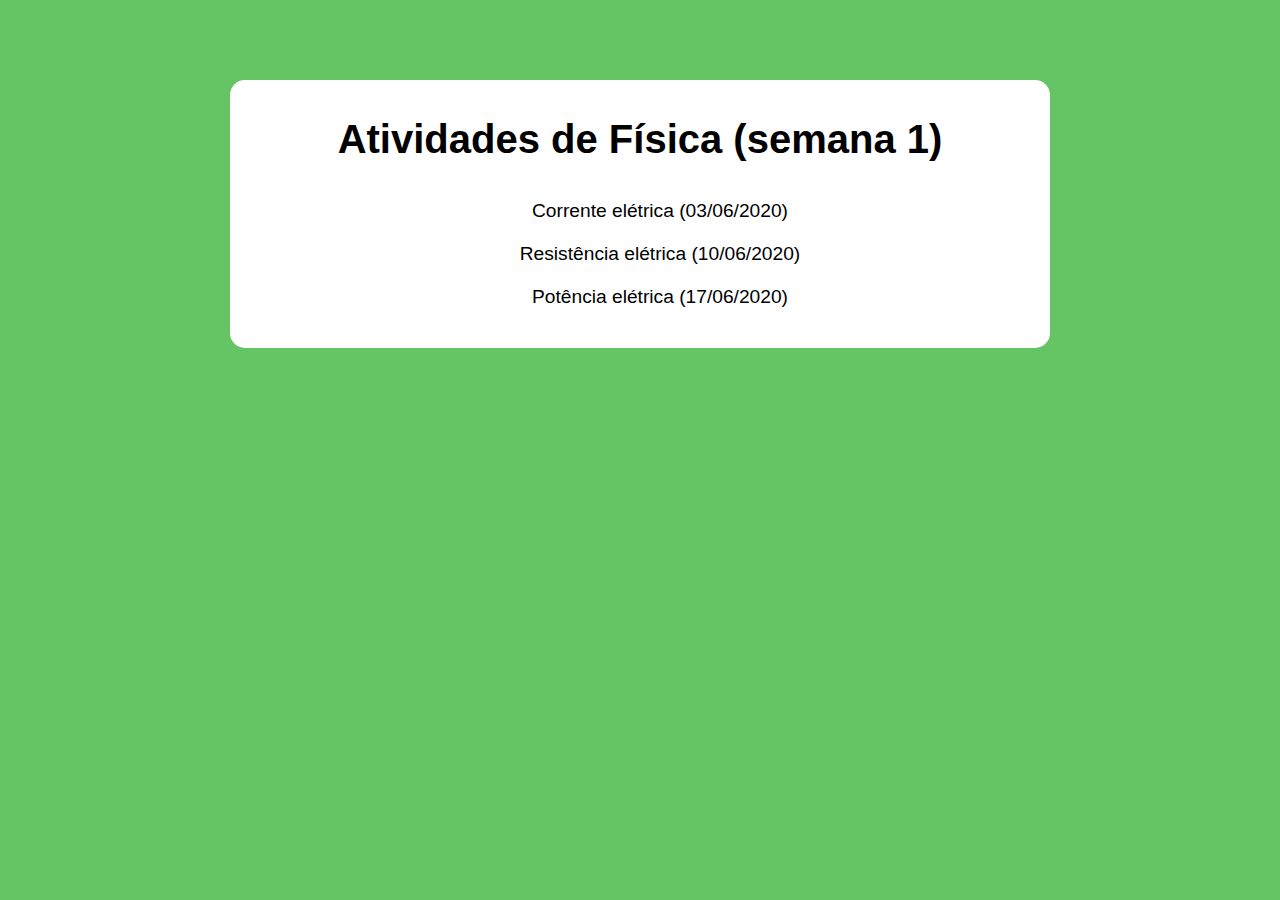
<file: index.html>
<!DOCTYPE html>
<html lang="pt-br">
<head>
    <meta charset="UTF-8">
    <meta name="viewport" content="width=device-width, initial-scale=1.0">
    <title>Atividades de física (semana 1)</title>
    <link rel="stylesheet" href="estilo/style.css">
</head>
<body>
    <main>
        <h1>Atividades de Física (semana 1)</h1>
        <ul>
            <li><a href="./corrente.html">Corrente elétrica (03/06/2020)</a></li>
            <li><a href="./resistencia.html">Resistência elétrica (10/06/2020)</a></li>
            <li><a href="./potencia.html">Potência elétrica (17/06/2020)</a></li>
        </ul>
    </main>
</body>
</html>
</file>
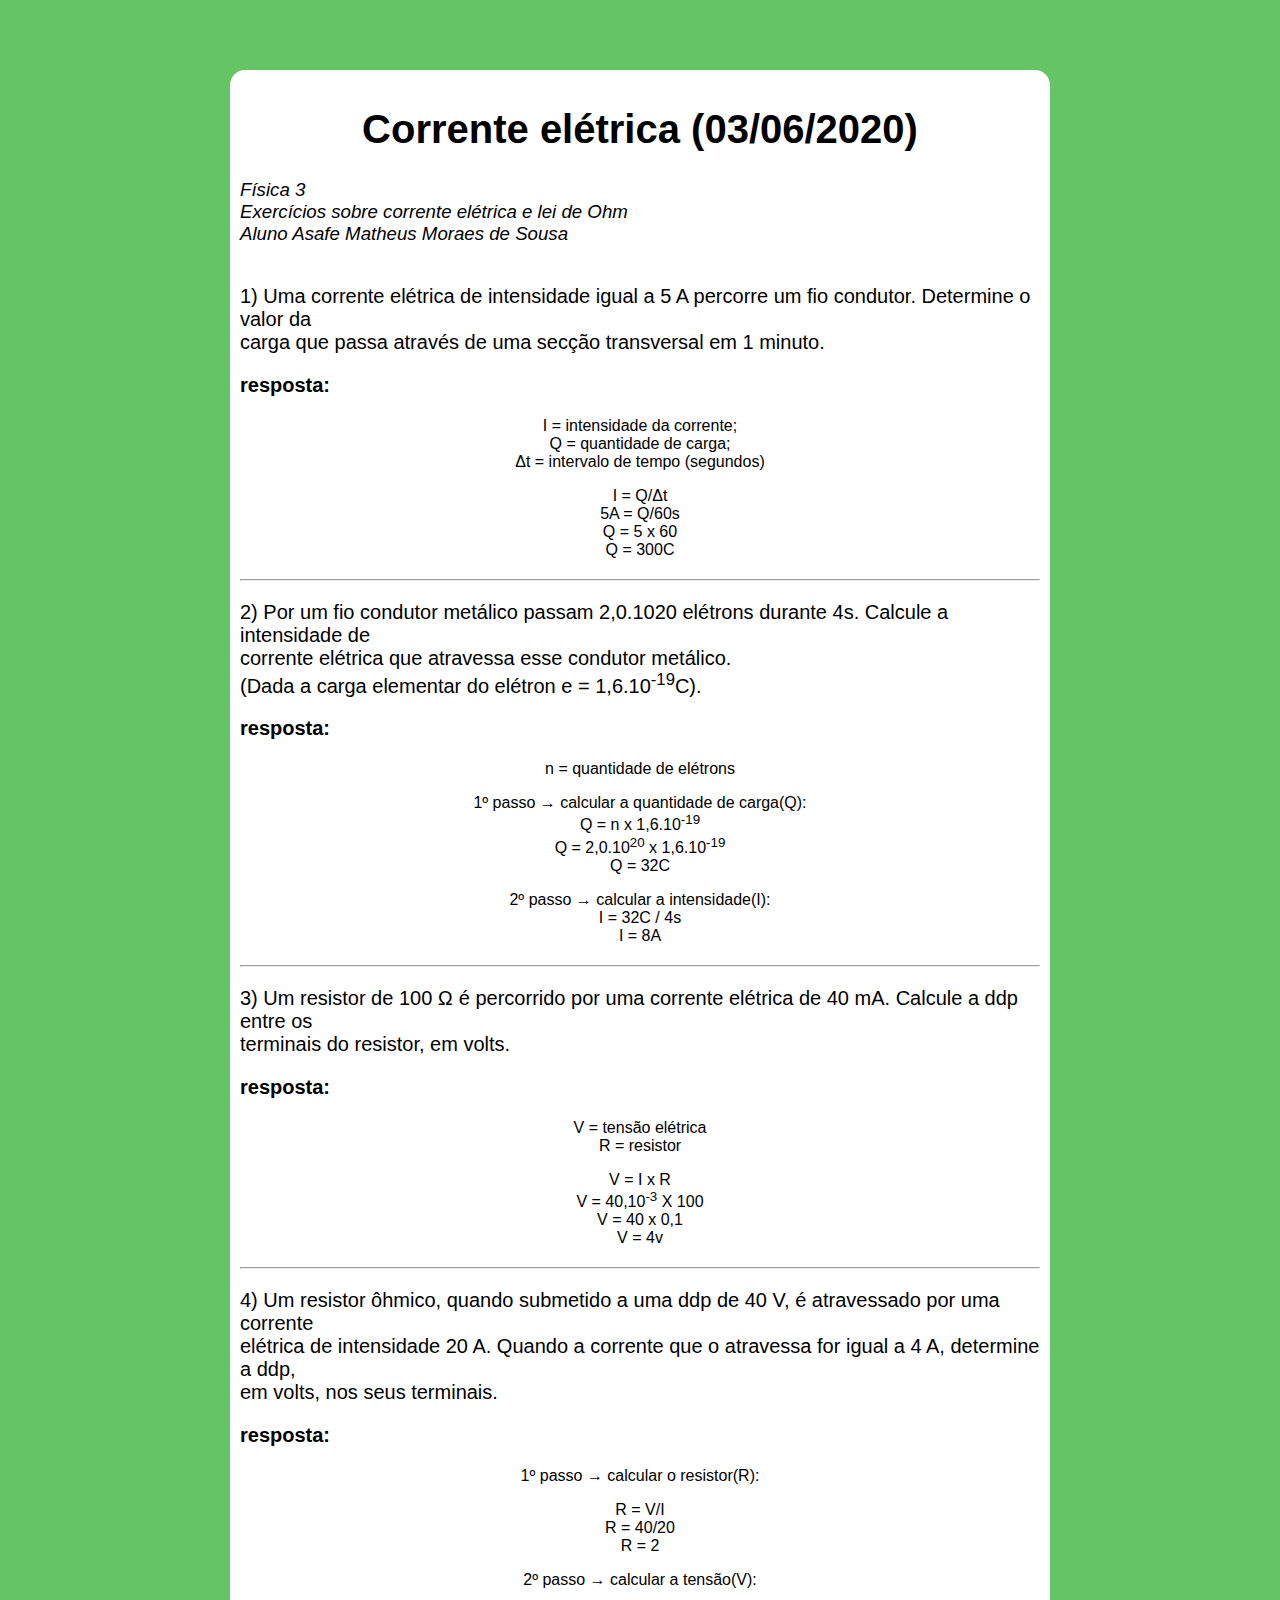
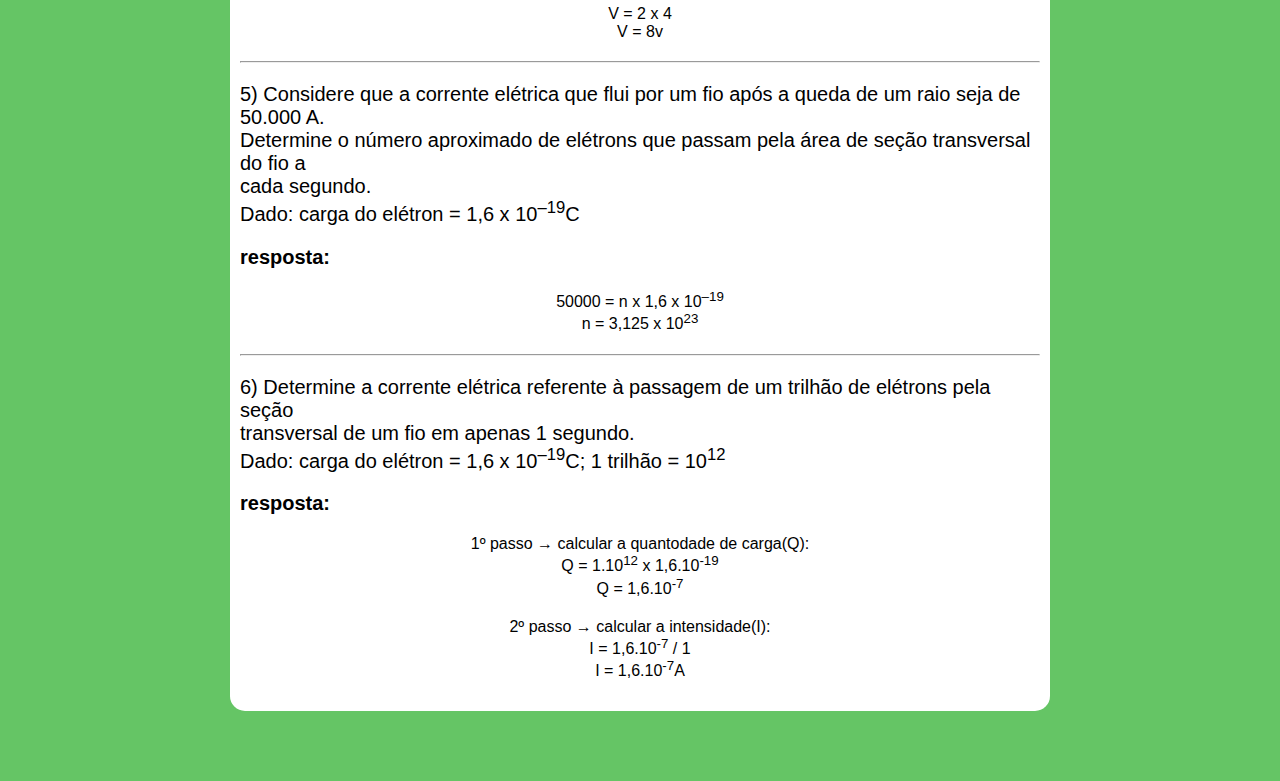
<file: corrente.html>
<!DOCTYPE html>
<html lang="pt-br">

<head>
    <meta charset="UTF-8">
    <meta name="viewport" content="width=device-width, initial-scale=1.0">
    <title>Corrente elétrica (03/06/2020)</title>
    <link rel="stylesheet" href="estilo/style1.css">
</head>

<body>
    <main>
        <header>
            <h1>Corrente elétrica (03/06/2020)</h1>
            <p class="cabeça">
                Física 3 <br>
                Exercícios sobre corrente elétrica e lei de Ohm <br>
                Aluno Asafe Matheus Moraes de Sousa <br>
            </p>
        </header>
        <!--Questão 1-->
        <article>
            <p class="questao">
                1) Uma corrente elétrica de intensidade igual a 5 A percorre um fio condutor. Determine o valor da <br>
                carga que passa através de uma secção transversal em 1 minuto.
            </p>
            <p class="paragrafo-de-resposta">
                <strong>resposta: </strong>
            <div>
                <p class="resp">
                    I = intensidade da corrente; <br>
                    Q = quantidade de carga; <br>
                    &Delta;t = intervalo de tempo (segundos)
                </p>
                <p class="resp">
                    I = Q/&Delta;t <br>
                    5A = Q/60s <br>
                    Q = 5 x 60 <br>
                    Q = 300C
                </p>
            </div>
            </p>
        </article>
        <hr>

        <!--Questão 2-->
        <article>
            <p class="questao">
                2) Por um fio condutor metálico passam 2,0.1020 elétrons durante 4s. Calcule a intensidade de <br>
                corrente elétrica que atravessa esse condutor metálico. <br>
                (Dada a carga elementar do elétron e = 1,6.10<sup>-19</sup>C).
            </p>
            <p class="paragrafo-de-resposta">
                <strong>resposta: </strong>
            <div>
                <p class="resp">
                    n = quantidade de elétrons
                </p>
                <p class="resp">
                <p class="resp">1º passo &rightarrow; calcular a quantidade de carga(Q): <br>
                    Q = n x 1,6.10<sup>-19</sup> <br>
                    Q = 2,0.10<sup>20</sup> x 1,6.10<sup>-19</sup> <br>
                    Q = 32C <br></p>

                <p class="resp">2º passo &rightarrow; calcular a intensidade(I): <br>
                    I = 32C / 4s <br>
                    I = 8A</p>
                </p>
            </div>
            </p>
        </article>
        <hr>
        <!--Questão 3-->
        <article>
            <p class="questao">
                3) Um resistor de 100 Ω é percorrido por uma corrente elétrica de 40 mA. Calcule a ddp entre os <br>
                terminais do resistor, em volts.
            </p>
            <p class="paragrafo-de-resposta">
                <strong>resposta: </strong>
            <div>
                <p class="resp">
                    V = tensão elétrica <br>
                    R = resistor
                </p>
                <p class="resp">
                    V = I x R <br>
                    V = 40,10<sup>-3</sup> X 100 <br>
                    V = 40 x 0,1 <br>
                    V = 4v
                </p>
            </div>
            </p>
        </article>
        <hr>
        <!--Questão 4-->
        <article>
            <p class="questao">
                4) Um resistor ôhmico, quando submetido a uma ddp de 40 V, é atravessado por uma corrente <br>
                elétrica de intensidade 20 A. Quando a corrente que o atravessa for igual a 4 A, determine a ddp, <br>
                em volts, nos seus terminais.
            </p>
            <p class="paragrafo-de-resposta">
                <strong>resposta: </strong>
            <div>
                <p class="resp">1º passo &rightarrow; calcular o resistor(R): <br>
                <p class="resp">
                    R = V/I <br>
                    R = 40/20 <br>
                    R = 2
                </p>
                <p class="resp">2º passo &rightarrow; calcular a tensão(V): <br>
                <p class="resp">
                    V = 2 x 4 <br>
                    V = 8v
                </p>
            </div>
            </p>
        </article>
        <hr>
        <!--Questão 5-->
        <article>
            <p class="questao">
                5) Considere que a corrente elétrica que flui por um fio após a queda de um raio seja de 50.000 A. <br>
                Determine o número aproximado de elétrons que passam pela área de seção transversal do fio a <br>
                cada segundo. <br>
                Dado: carga do elétron = 1,6 x 10<sup>–19</sup>C
            </p>
            <p class="paragrafo-de-resposta">
                <strong>resposta: </strong>
            <div>
                <p class="resp">
                    50000 = n x 1,6 x 10<sup>–19</sup> <br>
                    n = 3,125 x 10<sup>23</sup>
                </p>
            </div>
            </p>
        </article>
        <hr>
        <!--Questão 6-->
        <article>
            <p class="questao">
                6) Determine a corrente elétrica referente à passagem de um trilhão de elétrons pela seção <br>
                transversal de um fio em apenas 1 segundo. <br>
                Dado: carga do elétron = 1,6 x 10<sup>–19</sup>C; 1 trilhão = 10<sup>12</sup>
            </p>
            <p class="paragrafo-de-resposta">
                <strong>resposta: </strong>
            <div>
                <p>
                <p class="resp">1º passo &rightarrow; calcular a quantodade de carga(Q): <br>
                    Q = 1.10<sup>12</sup> x 1,6.10<sup>-19</sup> <br>
                    Q = 1,6.10<sup>-7</sup>
                </p>
                <p>
                <p class="resp">2º passo &rightarrow; calcular a intensidade(I): <br>
                    I = 1,6.10<sup>-7</sup> / 1 <br>
                    I = 1,6.10<sup>-7</sup>A
                </p>
            </div>
            </p>
        </article>
    </main>
</body>

</html>
</file>
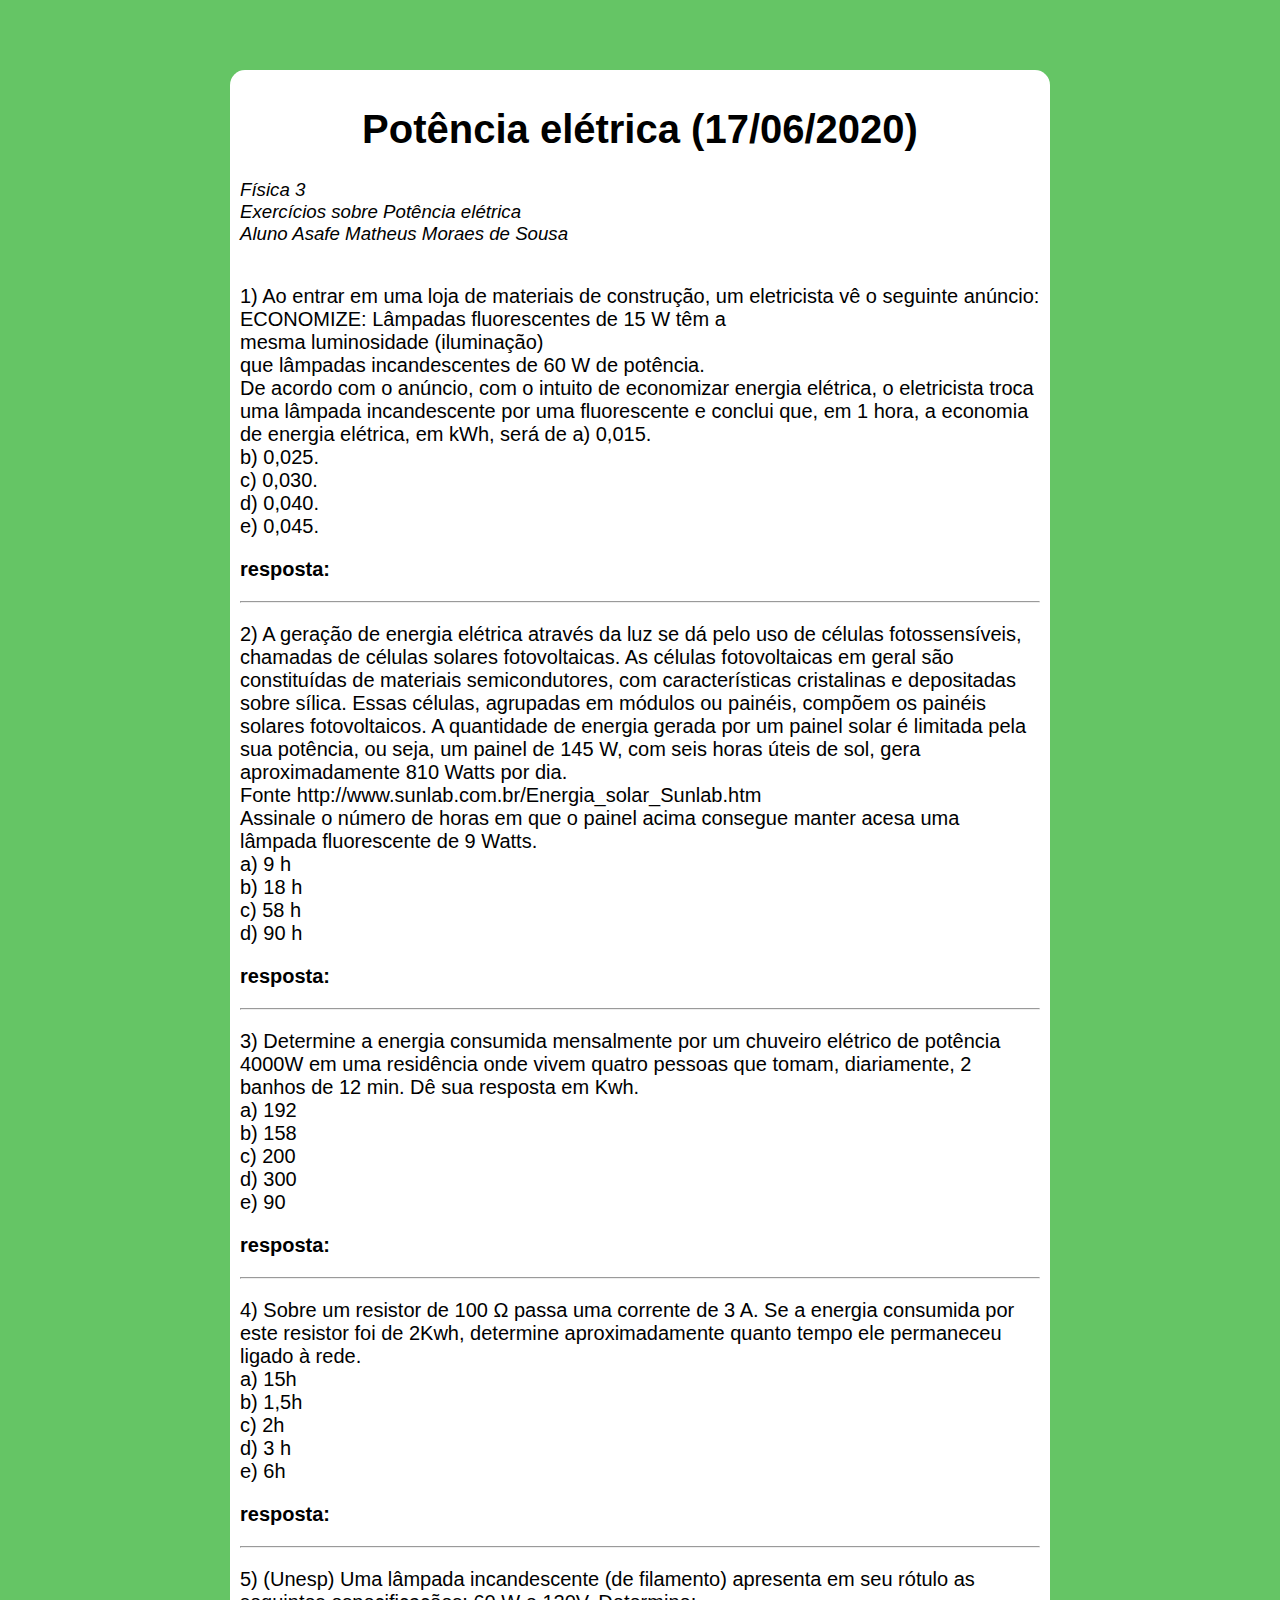
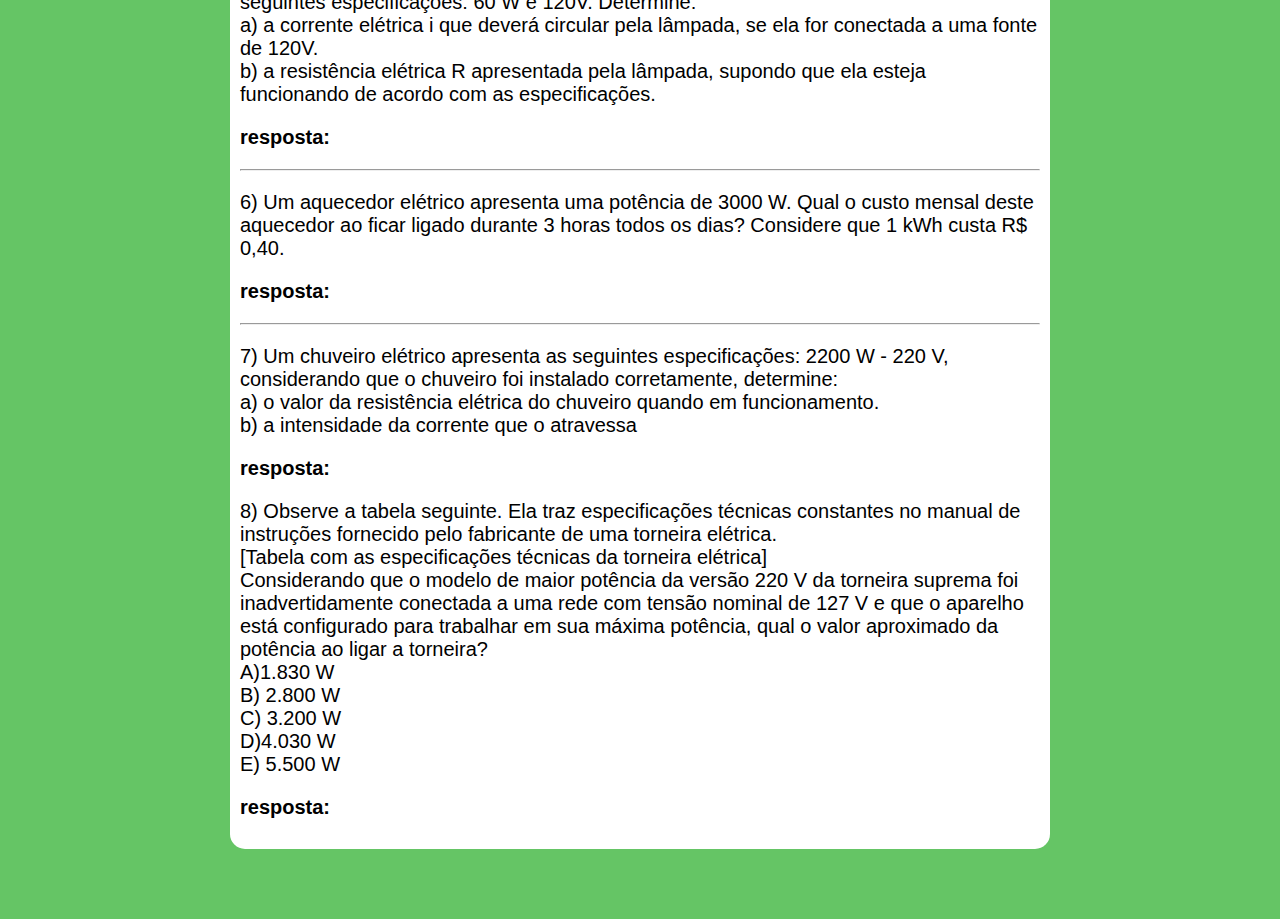
<file: potencia.html>
<!DOCTYPE html>
<html lang="pt-br">

<head>
    <meta charset="UTF-8">
    <meta name="viewport" content="width=device-width, initial-scale=1.0">
    <title>Potência elétrica (17/06/2020)</title>
    <link rel="stylesheet" href="estilo/style1.css">
</head>

<body>
    <main>
        <header>
            <h1>Potência elétrica (17/06/2020)</h1>
            <p class="cabeça">
                Física 3 <br>
                Exercícios sobre Potência elétrica <br>
                Aluno Asafe Matheus Moraes de Sousa <br>
            </p>
        </header>
        <!--Questão 1-->
        <article>
            <p class="questao">
                1) Ao entrar em uma loja de materiais de construção, um
                eletricista vê o seguinte anúncio: <br>
                ECONOMIZE: Lâmpadas fluorescentes de 15 W têm a <br>
                mesma luminosidade (iluminação) <br>
                que lâmpadas incandescentes de 60 W de potência. <br>
                De acordo com o anúncio, com o intuito de economizar
                energia elétrica, o eletricista troca uma lâmpada
                incandescente por uma fluorescente e conclui que, em 1
                hora, a economia de energia elétrica, em kWh, será de
                a) 0,015. <br>
                b) 0,025. <br>
                c) 0,030. <br>
                d) 0,040. <br>
                e) 0,045.
            </p>
            <p class="paragrafo-de-resposta">
                <strong>resposta: </strong>
            <p class="resp">
            </p>
            </p>
        </article>
        <hr>

        <!--Questão 2-->
        <article>
            <p class="questao">
                2) A geração de energia elétrica através da luz se dá pelo uso
                de células fotossensíveis, chamadas de células solares
                fotovoltaicas. As células fotovoltaicas em geral são
                constituídas de materiais semicondutores, com
                características cristalinas e depositadas sobre sílica. Essas
                células, agrupadas em módulos ou painéis, compõem os
                painéis solares fotovoltaicos. A quantidade de energia
                gerada por um painel solar é limitada pela sua potência, ou
                seja, um painel de 145 W, com seis horas úteis de sol, gera
                aproximadamente 810 Watts por dia. <br>
                Fonte
                http://www.sunlab.com.br/Energia_solar_Sunlab.htm <br>
                Assinale o número de horas em que o painel acima
                consegue manter acesa uma lâmpada fluorescente de 9
                Watts. <br>
                a) 9 h <br>
                b) 18 h <br>
                c) 58 h <br>
                d) 90 h

            </p>
            <p class="paragrafo-de-resposta">
                <strong>resposta: </strong>
            <p class="resp">
            </p>
            </p>
        </article>
        <hr>
        <!--Questão 3-->
        <article>
            <p class="questao">
                3) Determine a energia consumida mensalmente por um
                chuveiro elétrico de potência 4000W em uma residência
                onde vivem quatro pessoas que tomam, diariamente, 2
                banhos de 12 min. Dê sua resposta em Kwh. <br>
                a) 192 <br>
                b) 158 <br>
                c) 200 <br>
                d) 300 <br>
                e) 90
            </p>
            <p class="paragrafo-de-resposta">
                <strong>resposta: </strong>
            <p class="resp">
            </p>
            </p>
        </article>
        <hr>
        <!--Questão 4-->
        <article>
            <p class="questao">
                4) Sobre um resistor de 100 Ω passa uma corrente de 3 A.
                Se a energia consumida por este resistor foi de 2Kwh,
                determine aproximadamente quanto tempo ele
                permaneceu ligado à rede. <br>
                a) 15h <br>
                b) 1,5h <br>
                c) 2h <br>
                d) 3 h <br>
                e) 6h

            </p>
            <p class="paragrafo-de-resposta">
                <strong>resposta: </strong>
            <p class="resp">
            </p>
            </p>
        </article>
        <hr>
        <!--Questão 5-->
        <article>
            <p class="questao">
                5) (Unesp) Uma lâmpada incandescente (de filamento)
                apresenta em seu rótulo as seguintes especificações: 60 W
                e 120V. Determine: <br>
                a) a corrente elétrica i que deverá circular pela
                lâmpada, se ela for conectada a uma fonte de 120V. <br>
                b) a resistência elétrica R apresentada pela lâmpada,
                supondo que ela esteja funcionando de acordo com as
                especificações. <br>

            </p>
            <p class="paragrafo-de-resposta">
                <strong>resposta: </strong>
            <p class="resp">
            </p>
            </p>
        </article>
        <hr>
        <!--Questão 6-->
        <article>
            <p class="questao">
                6) Um aquecedor elétrico apresenta uma potência de 3000
                W. Qual o custo mensal deste aquecedor ao ficar ligado
                durante 3 horas todos os dias? Considere que 1 kWh
                custa R$ 0,40.
            </p>
            <p class="paragrafo-de-resposta">
                <strong>resposta: </strong>
            <p class="resp">
            </p>
            </p>
        </article>
        <hr>

        <!--Questão 7-->
        <article>
            <p class="questao">
                7) Um chuveiro elétrico apresenta as seguintes
                especificações: 2200 W - 220 V, considerando que o
                chuveiro foi instalado corretamente, determine: <br>
                a) o valor da resistência elétrica do chuveiro quando
                em funcionamento. <br>
                b) a intensidade da corrente que o atravessa
            </p>
            <p class="paragrafo-de-resposta">
                <strong>resposta: </strong>
            <p class="resp">
            </p>
            </p>
        </article>

        <!--Questão 8-->
        <article>
            <p class="questao">
                8) Observe a tabela seguinte. Ela traz especificações
                técnicas constantes no manual de instruções fornecido pelo
                fabricante de uma torneira elétrica. <br>
                [Tabela com as especificações técnicas da torneira elétrica] <br>
                Considerando que o modelo de maior potência da
                versão 220 V da torneira suprema foi
                inadvertidamente conectada a uma rede com tensão
                nominal de 127 V e que o aparelho está configurado
                para trabalhar em sua máxima potência, qual o
                valor aproximado da potência ao ligar a torneira? <br>
                A)1.830 W <br>
                B) 2.800 W <br>
                C) 3.200 W <br>
                D)4.030 W <br>
                E) 5.500 W
            </p>
            <p class="paragrafo-de-resposta">
                <strong>resposta: </strong>
            <p class="resp">
            </p>
            </p>
        </article>
    </main>
</body>

</html>
</file>
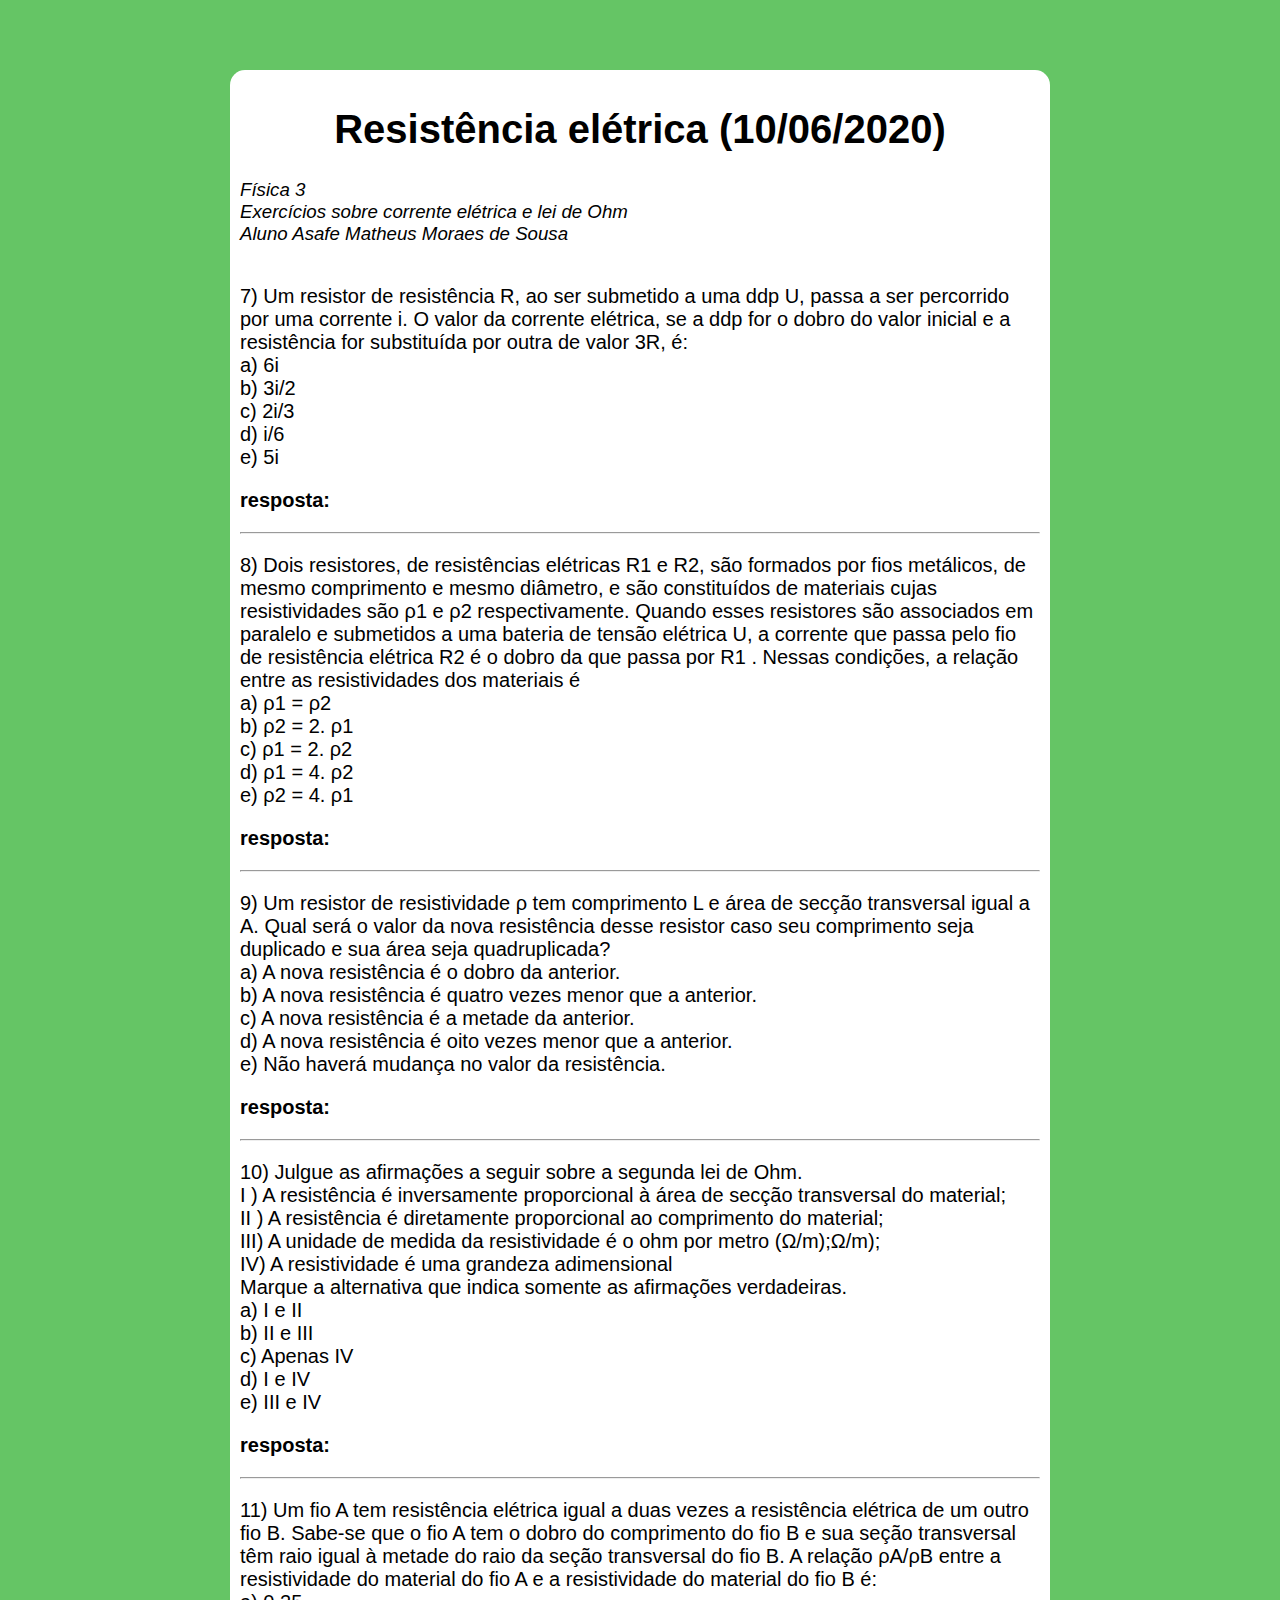
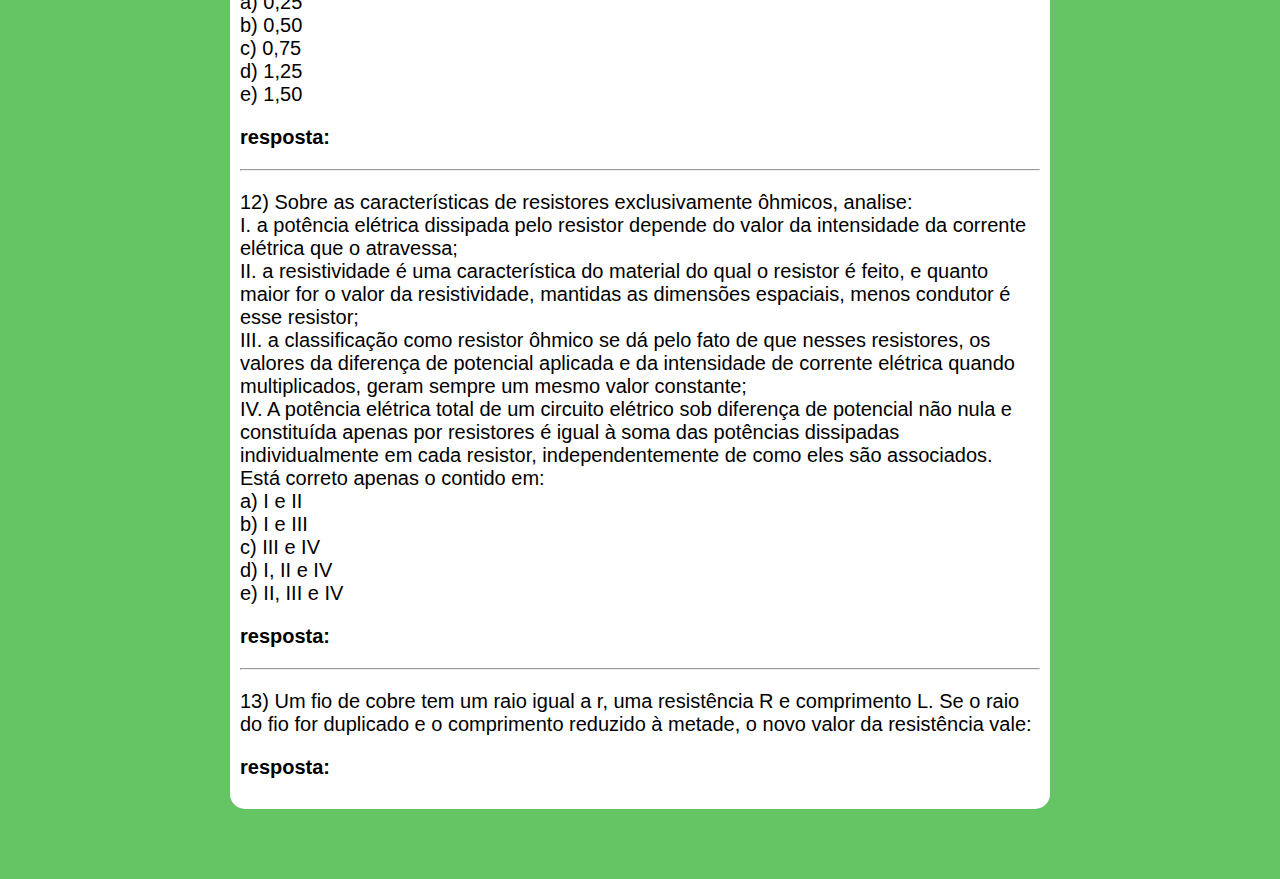
<file: resistencia.html>
<!DOCTYPE html>
<html lang="pt-br">

<head>
    <meta charset="UTF-8">
    <meta name="viewport" content="width=device-width, initial-scale=1.0">
    <title>Resistência elétrica (10/06/2020)</title>
    <link rel="stylesheet" href="estilo/style1.css">
</head>

<body>
    <main>
        <header>
            <h1>Resistência elétrica (10/06/2020)</h1>
            <p class="cabeça">
                Física 3 <br>
                Exercícios sobre corrente elétrica e lei de Ohm <br>
                Aluno Asafe Matheus Moraes de Sousa <br>
            </p>
        </header>
        <!--Questão 7-->
        <article>
            <p class="questao">
                7) Um resistor de resistência R, ao ser submetido a uma ddp U, passa a ser percorrido <br>
                por uma corrente i. O valor da corrente elétrica, se a ddp for o dobro do valor inicial e a <br>
                resistência for substituída por outra de valor 3R, é: <br>
                a) 6i <br>
                b) 3i/2 <br>
                c) 2i/3 <br>
                d) i/6 <br>
                e) 5i
            </p>
            <p class="paragrafo-de-resposta">
                <strong>resposta: </strong>
            <p class="resp">
            </p>
            </p>
        </article>
        <hr>

        <!--Questão 8-->
        <article>
            <p class="questao">
                8) Dois resistores, de resistências elétricas R1 e R2, são formados por fios metálicos, de
                mesmo comprimento e mesmo diâmetro, e são constituídos de materiais cujas resistividades são ρ1
                e ρ2
                respectivamente. Quando esses resistores são associados em
                paralelo e submetidos a uma bateria de tensão elétrica U, a corrente que passa pelo fio
                de resistência elétrica R2
                é o dobro da que passa por R1
                . Nessas condições, a relação
                entre as resistividades dos materiais é <br>
                a) ρ1 = ρ2 <br>
                b) ρ2 = 2. ρ1 <br>
                c) ρ1 = 2. ρ2 <br>
                d) ρ1 = 4. ρ2 <br>
                e) ρ2 = 4. ρ1
            </p>
            <p class="paragrafo-de-resposta">
                <strong>resposta: </strong>
            <p class="resp">

            </p>
            </p>
        </article>
        <hr>
        <!--Questão 9-->
        <article>
            <p class="questao">
                9) Um resistor de resistividade ρ tem comprimento L e área de secção transversal igual a
                A. Qual será o valor da nova resistência desse resistor caso seu comprimento seja
                duplicado e sua área seja quadruplicada? <br>
                a) A nova resistência é o dobro da anterior. <br>
                b) A nova resistência é quatro vezes menor que a anterior. <br>
                c) A nova resistência é a metade da anterior. <br>
                d) A nova resistência é oito vezes menor que a anterior. <br>
                e) Não haverá mudança no valor da resistência.

            </p>
            <p class="paragrafo-de-resposta">
                <strong>resposta: </strong>
            <p class="resp">
            </p>
            </p>
        </article>
        <hr>
        <!--Questão 10-->
        <article>
            <p class="questao">
                10) Julgue as afirmações a seguir sobre a segunda lei de Ohm. <br>
                I ) A resistência é inversamente proporcional à área de secção transversal do material; <br>
                II ) A resistência é diretamente proporcional ao comprimento do material; <br>
                III) A unidade de medida da resistividade é o ohm por metro (Ω/m);Ω/m); <br>
                IV) A resistividade é uma grandeza adimensional <br>
                Marque a alternativa que indica somente as afirmações verdadeiras. <br>
                a) I e II <br>
                b) II e III <br>
                c) Apenas IV <br>
                d) I e IV <br>
                e) III e IV
            </p>
            <p class="paragrafo-de-resposta">
                <strong>resposta: </strong>
            <p class="resp">
            </p>
            </p>
        </article>
        <hr>
        <!--Questão 11-->
        <article>
            <p class="questao">
                11) Um fio A tem resistência elétrica igual a duas vezes a resistência elétrica de um outro
                fio B. Sabe-se que o fio A tem o dobro do comprimento do fio B e sua seção transversal
                têm raio igual à metade do raio da seção transversal do fio B. A relação ρA/ρB entre a
                resistividade do material do fio A e a resistividade do material do fio B é: <br>
                a) 0,25 <br>
                b) 0,50 <br>
                c) 0,75 <br>
                d) 1,25 <br>
                e) 1,50
            </p>
            <p class="paragrafo-de-resposta">
                <strong>resposta: </strong>
            <p class="resp">
            </p>
            </p>
        </article>
        <hr>
        <!--Questão 12-->
        <article>
            <p class="questao">
                12) Sobre as características de resistores exclusivamente ôhmicos, analise: <br>
                I. a potência elétrica dissipada pelo resistor depende do valor da intensidade da corrente elétrica que
                o atravessa; <br>
                II. a resistividade é uma característica do material do qual o resistor é feito, e quanto
                maior for o valor da resistividade, mantidas as dimensões espaciais, menos condutor é
                esse resistor; <br>
                III. a classificação como resistor ôhmico se dá pelo fato de que nesses resistores, os
                valores da diferença de potencial aplicada e da intensidade de corrente elétrica quando
                multiplicados, geram sempre um mesmo valor constante; <br>
                IV. A potência elétrica total de um circuito elétrico sob diferença de potencial não nula e
                constituída apenas por resistores é igual à soma das potências dissipadas
                individualmente em cada resistor, independentemente de como eles são associados. <br>
                Está correto apenas o contido em: <br>
                a) I e II <br>
                b) I e III <br>
                c) III e IV <br>
                d) I, II e IV <br>
                e) II, III e IV
            </p>
            <p class="paragrafo-de-resposta">
                <strong>resposta: </strong>
            <p class="resp">
            </p>
            </p>
        </article>
        <hr>

        <!--Questão 13-->
        <article>
            <p class="questao">
                13) Um fio de cobre tem um raio igual a r, uma resistência R e comprimento L. Se o raio
                do fio for duplicado e o
                comprimento reduzido à metade, o novo valor da resistência vale:
            </p>
            <p class="paragrafo-de-resposta">
                <strong>resposta: </strong>
            <p class="resp">
            </p>
            </p>
        </article>
    </main>
</body>

</html>
</file>
<file: estilo/style.css>
body{
    background-color: rgb(101, 197, 101);
    font: normal 15pt Arial;
}
main{
    background-color: white;
    width: 800px;
    margin: auto;
    margin-top: 80px;
    text-align: center;
    border-radius: 15px;
    padding: 10px;
}
ul{
    text-align: center;
}
li{
    list-style: none;
    padding: 10px;
    width: 500px;
    margin: auto;
    text-align: center;
}
li:hover{
    background-color: rgb(110, 110, 223);
}
a{
    text-decoration: none;
    color: black;
    font-size: 1.2rem;
}
</file>
<file: estilo/style1.css>
body{
    background-color: rgb(101, 197, 101);
    font: normal 15pt Arial;
}
main{
    background-color: white;
    width: 800px;
    margin: auto;
    margin-top: 70px;
    margin-bottom: 70px;
    border-radius: 15px;
    padding: 10px;
}
.cabeça{
    font-size: 14pt;
    font-style: italic;
}

.resp{
    font: normal 12pt Arial;
    text-align: center;
}
header{
    margin-bottom: 40px;
}
h1{
    text-align: center;
}
</file>
